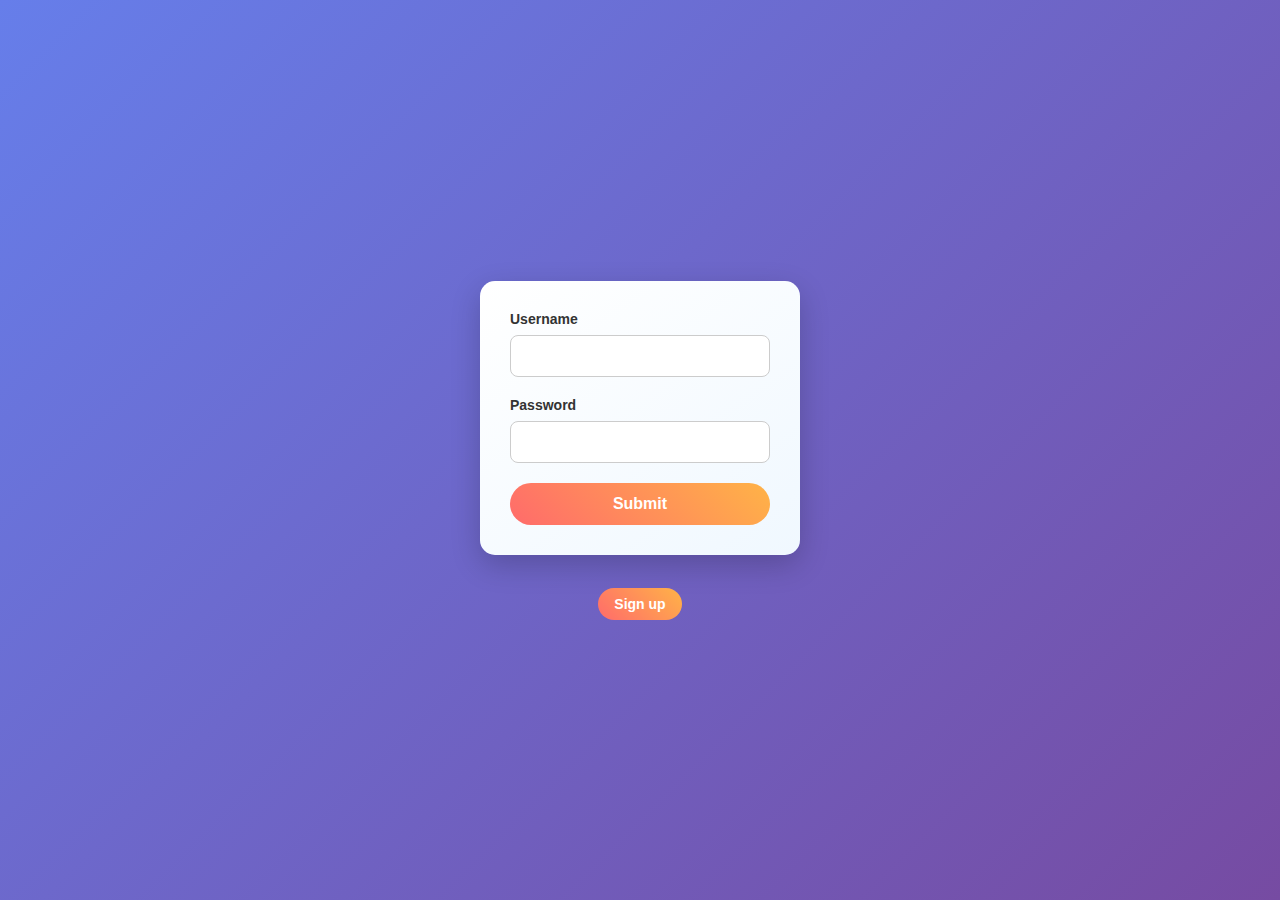
<file: SignIn.html>
<!DOCTYPE html>
<html lang="en">
<head>
    <meta charset="UTF-8">
    <meta name="viewport" content="width=device-width, initial-scale=1.0">
    <title>Document</title>
    <link rel="stylesheet" href="signin.css">

</head>
<body>
    <form action="" class="signin">
        <label for="username">Username</label>
        <input type="text" id="username">
        <label for="pass">Password</label>
        <input type="text" id="pass">
        <button type="submit">Submit</button>
    </form>
    <br>
    <button id="signup">Sign up</button>
    <script src="CookiesLibrary.js"></script>
    <script src="SignIn.js"></script>
</body>
</html>
</file>
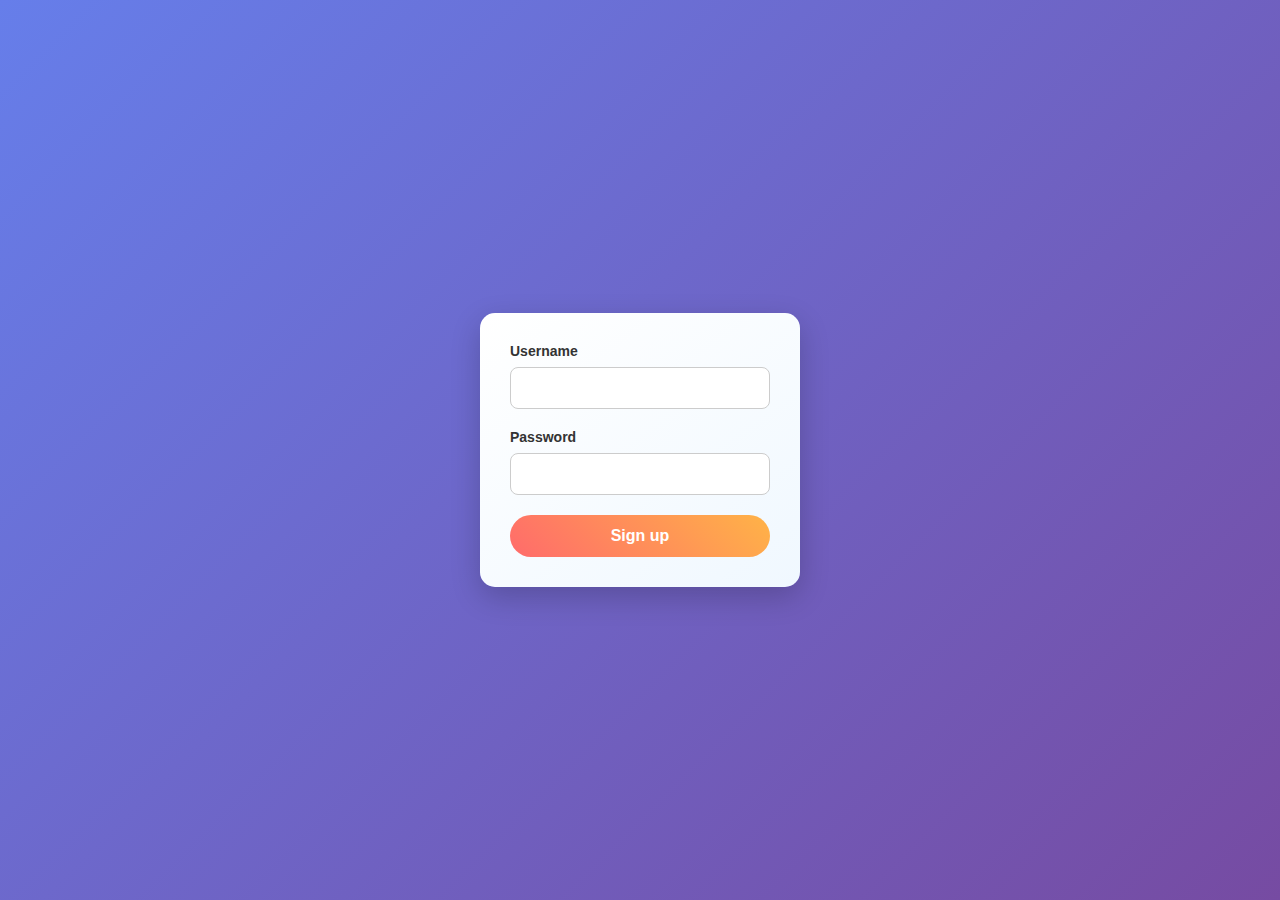
<file: signup.html>
<!DOCTYPE html>
<html lang="en">
<head>
    <meta charset="UTF-8">
    <meta name="viewport" content="width=device-width, initial-scale=1.0">
    <title>Document</title>
    <link rel="stylesheet" href="signup.css">

</head>
<body>
    <form action="" class="signup">
        <label for="username">Username</label>
        <input type="text" id="username">
        <label for="pass">Password</label>
        <input type="text" id="pass">
        <button type="submit">Sign up</button>
    </form>
    <script src="CookiesLibrary.js"></script>
    <script src="signup.js"></script>
</body>
</html>
</file>
<file: signin.css>
* {
    box-sizing: border-box;
    font-family: 'Segoe UI', Tahoma, Geneva, Verdana, sans-serif;
    margin: 0;
    padding: 0;
}

body {
    margin: 0;
    height: 100vh;
    background: linear-gradient(135deg, #667eea 0%, #764ba2 100%);
    display: flex;
    flex-direction: column;
    justify-content: center;
    align-items: center;
    color: #fff;
}

/* Sign in form card */
.signin {
    width: 320px;
    background: linear-gradient(145deg, #ffffff, #f0f8ff);
    padding: 30px;
    border-radius: 15px;
    box-shadow: 0 10px 30px rgba(0, 0, 0, 0.2);
}

/* Labels */
.signin label {
    display: block;
    margin-bottom: 8px;
    font-size: 14px;
    color: #333;
    font-weight: bold;
}

/* Inputs */
.signin input {
    width: 100%;
    padding: 12px;
    margin-bottom: 20px;
    border: 1px solid #ccc;
    border-radius: 8px;
    font-size: 14px;
    transition: border-color 0.3s ease;
}

/* Focus effect */
.signin input:focus {
    outline: none;
    border-color: #4fc3f7;
    box-shadow: 0 0 5px rgba(79, 195, 247, 0.5);
}

/* Submit button */
.signin button[type="submit"] {
    width: 100%;
    padding: 12px;
    border: none;
    border-radius: 25px;
    background: linear-gradient(45deg, #ff6b6b, #ffb347);
    color: white;
    font-size: 16px;
    font-weight: bold;
    cursor: pointer;
    transition: transform 0.2s ease, background 0.3s ease;
}

.signin button[type="submit"]:hover {
    background: linear-gradient(45deg, #ff5252, #ffa726);
    transform: scale(1.05);
}

/* Sign up button */
#signup {
    margin-top: 15px;
    padding: 8px 16px;
    background: linear-gradient(45deg, #ff6b6b, #ffb347);
    border: none;
    border-radius: 20px;
    color: white;
    font-size: 14px;
    font-weight: bold;
    cursor: pointer;
    transition: transform 0.2s ease, background 0.3s ease;
    display: block;
    width: fit-content;
    margin: 15px auto 0;
}

#signup:hover {
    background: linear-gradient(45deg, #ff5252, #ffa726);
    transform: scale(1.05);
}

/* Responsive */
@media (max-width: 480px) {
    .signin {
        width: 90%;
    }
}
</file>
<file: signup.css>
* {
    box-sizing: border-box;
    font-family: 'Segoe UI', Tahoma, Geneva, Verdana, sans-serif;
    margin: 0;
    padding: 0;
}

body {
    margin: 0;
    height: 100vh;
    background: linear-gradient(135deg, #667eea 0%, #764ba2 100%);
    display: flex;
    justify-content: center;
    align-items: center;
    color: #fff;
}

/* Sign up form card */
.signup {
    width: 320px;
    background: linear-gradient(145deg, #ffffff, #f0f8ff);
    padding: 30px;
    border-radius: 15px;
    box-shadow: 0 10px 30px rgba(0, 0, 0, 0.2);
}

/* Labels */
.signup label {
    display: block;
    margin-bottom: 8px;
    font-size: 14px;
    color: #333;
    font-weight: bold;
}

/* Inputs */
.signup input {
    width: 100%;
    padding: 12px;
    margin-bottom: 20px;
    border: 1px solid #ccc;
    border-radius: 8px;
    font-size: 14px;
    transition: border-color 0.3s ease;
}

/* Focus effect (blue) */
.signup input:focus {
    outline: none;
    border-color: #4fc3f7;
    box-shadow: 0 0 5px rgba(79, 195, 247, 0.5);
}

/* Submit button (matching sign in) */
.signup button[type="submit"] {
    width: 100%;
    padding: 12px;
    border: none;
    border-radius: 25px;
    background: linear-gradient(45deg, #ff6b6b, #ffb347);
    color: white;
    font-size: 16px;
    font-weight: bold;
    cursor: pointer;
    transition: transform 0.2s ease, background 0.3s ease;
}

.signup button[type="submit"]:hover {
    background: linear-gradient(45deg, #ff5252, #ffa726);
    transform: scale(1.05);
}

/* Responsive */
@media (max-width: 480px) {
    .signup {
        width: 90%;
    }
}
</file>
